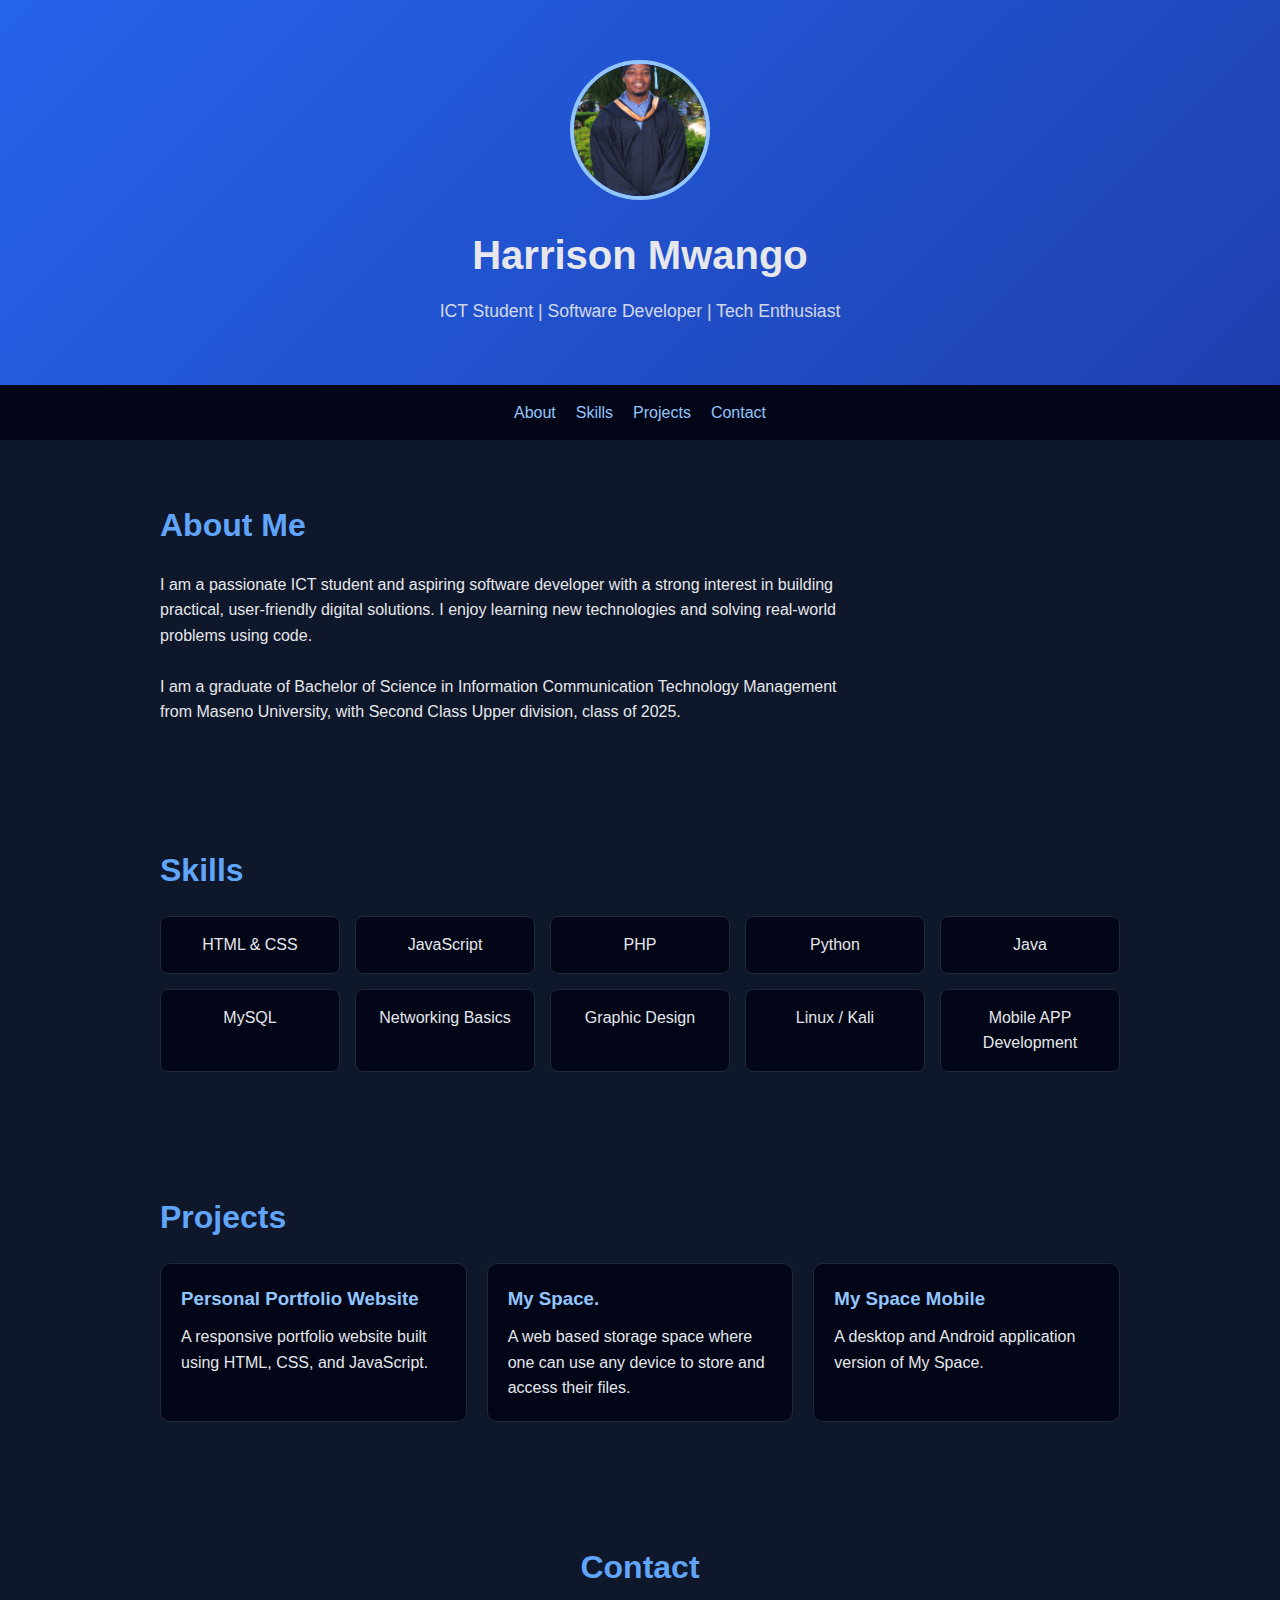
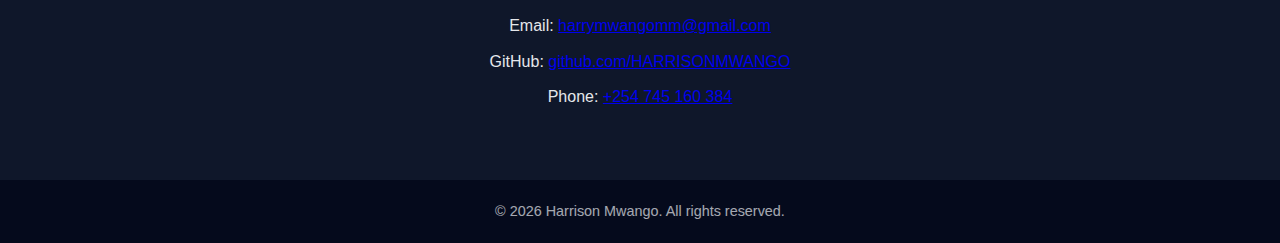
<file: index.html>
<!DOCTYPE html>
<html lang="en">
<head>
    <meta charset="UTF-8">
    <title>Harrison | Portfolio</title>
    <meta name="viewport" content="width=device-width, initial-scale=1.0">
    <link rel="stylesheet" href="index.css">
</head>
<body>

<header>
    <img src="1769521262088.jpg" alt="Profile Photo" class="profile-img">
    <h1>Harrison Mwango</h1>
    <p>ICT Student | Software Developer | Tech Enthusiast</p>
</header>


<nav>
    <a href="#about">About</a>
    <a href="#skills">Skills</a>
    <a href="#projects">Projects</a>
    <a href="#contact">Contact</a>
</nav>

<section id="about" class="about">
    <h2>About Me</h2>
    <p>
        I am a passionate ICT student and aspiring software developer with a strong
        interest in building practical, user-friendly digital solutions.
        I enjoy learning new technologies and solving real-world problems using code.
    </p>
    <br>
    <p>
        I am a graduate of Bachelor of Science in Information Communication Technology Management from Maseno University, with Second Class Upper division, class of 2025.
    </p>

</section>

<section id="skills">
    <h2>Skills</h2>
    <div class="skills">
        <div class="skill">HTML & CSS</div>
        <div class="skill">JavaScript</div>
        <div class="skill">PHP</div>
        <div class="skill">Python</div>
        <div class="skill">Java</div>
        <div class="skill">MySQL</div>
        <div class="skill">Networking Basics</div>
        <div class="skill">Graphic Design</div>
        <div class="skill">Linux / Kali</div>
        <div class="skill">Mobile APP Development</div>
    </div>
</section>

<section id="projects">
    <h2>Projects</h2>
    <div class="projects">

        <a href="" class="project">
            <h3>Personal Portfolio Website</h3>
            <p>
                A responsive portfolio website built using HTML, CSS, and JavaScript.
            </p>
        </a>

        <a href="myspace.html" class="project">
    <h3>My Space.</h3>
    <p>
        A web based storage space where one can use any device to store and access their files.
    </p>
</a>


        <a href="myspace.html" class="project">
    <h3>My Space Mobile</h3>
    <p>
        A desktop and Android application version of My Space.
    </p>
</a>


    </div>
</section>


<section id="contact" class="contact">
    <h2>Contact</h2>
    <p>
        Email:
        <a href="mailto:harrymwangomm@gmail.com">
            harrymwangomm@gmail.com
        </a>
    </p>

    <p>
        GitHub:
        <a href="https://github.com/HARRISONMWANGO" target="_blank">
            github.com/HARRISONMWANGO
        </a>
    </p>
   <p>
    Phone: 
    <a href="tel:+254745160384">
        +254 745 160 384
    </a>
</p>

</section>


<footer>
    © 2026 Harrison Mwango. All rights reserved.
</footer>

</body>
</html>
</file>
<file: index.css>
* {
    margin: 0;
    padding: 0;
    box-sizing: border-box;
    font-family: "Segoe UI", sans-serif;
}

body {
    background: #0f172a;
    color: #e5e7eb;
    line-height: 1.6;
}

/* Header */
header {
    background: linear-gradient(135deg, #2563eb, #1e40af);
    padding: 60px 20px;
    text-align: center;
}

header h1 {
    font-size: 2.5rem;
    margin-bottom: 10px;
}

header p {
    font-size: 1.1rem;
    opacity: 0.9;
}

/* Navigation */
nav {
    background: #020617;
    display: flex;
    justify-content: center;
    gap: 20px;
    padding: 15px;
    position: sticky;
    top: 0;
}

nav a {
    color: #93c5fd;
    text-decoration: none;
    font-weight: 500;
}

nav a:hover {
    color: #ffffff;
}

/* Sections */
section {
    padding: 60px 20px;
    max-width: 1000px;
    margin: auto;
}

h2 {
    color: #60a5fa;
    margin-bottom: 20px;
    font-size: 2rem;
}

/* About */
.about p {
    max-width: 700px;
}

/* Skills */
.skills {
    display: grid;
    grid-template-columns: repeat(auto-fit, minmax(150px, 1fr));
    gap: 15px;
}

.skill {
    background: #020617;
    padding: 15px;
    border-radius: 8px;
    text-align: center;
    border: 1px solid #1e293b;
}

/* Projects */
.projects {
    display: grid;
    grid-template-columns: repeat(auto-fit, minmax(250px, 1fr));
    gap: 20px;
}

.project {
    background: #020617;
    padding: 20px;
    border-radius: 10px;
    border: 1px solid #1e293b;
    text-decoration: none;
    color: inherit;
    transition: transform 0.3s ease, box-shadow 0.3s ease;
    display: block;
}

.project:hover {
    transform: translateY(-6px);
    box-shadow: 0 10px 25px rgba(59, 130, 246, 0.3);
}

.project h3 {
    margin-bottom: 10px;
    color: #93c5fd;
}


/* Contact */
.contact {
    text-align: center;
}

.contact p {
    margin-bottom: 10px;
}

/* Footer */
footer {
    background: #020617;
    text-align: center;
    padding: 20px;
    font-size: 0.9rem;
    opacity: 0.7;
}

.profile-img {
    width: 140px;
    height: 140px;
    object-fit: cover;
    border-radius: 50%;
    border: 4px solid #93c5fd;
    margin-bottom: 15px;
}
</file>
